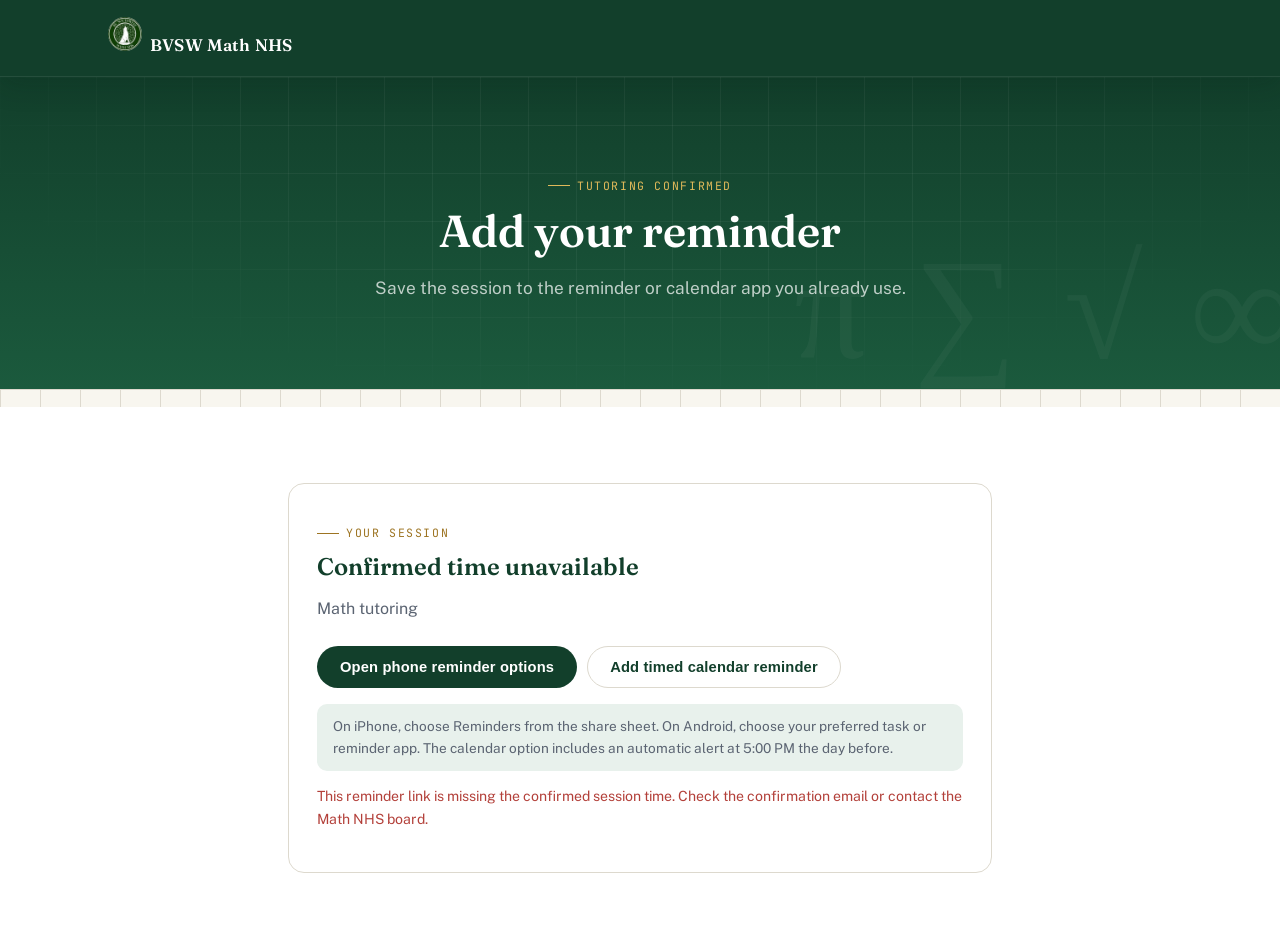
<file: bvsw-math-nhs-site-tutoring-stage2 (2)/bvsw-math-nhs-site/reminder.html>
<!DOCTYPE html>
<html lang="en">
<head>
<meta charset="UTF-8">
<meta name="viewport" content="width=device-width, initial-scale=1.0">
<title>Add Tutoring Reminder — BVSW Math NHS</title>
<meta name="robots" content="noindex, nofollow">
<link rel="preconnect" href="https://fonts.googleapis.com">
<link href="https://fonts.googleapis.com/css2?family=Fraunces:wght@500;600;700&family=Public+Sans:wght@400;500;600;700&family=JetBrains+Mono:wght@400;500&display=swap" rel="stylesheet">
<link rel="stylesheet" href="assets/style.css">
</head>
<body>
<nav class="site-nav">
  <div class="wrap">
    <a class="brand" href="index.html"><img class="brand-logo" src="assets/math-nhs-logo.png" alt=""><span class="name">BVSW Math NHS</span></a>
  </div>
</nav>

<header class="hero" style="padding-bottom:56px;">
  <div class="wrap hero-inner" style="padding-bottom:0;">
    <p class="eyebrow">Tutoring confirmed</p>
    <h1 style="font-size:clamp(2rem,4vw,2.8rem);">Add your reminder</h1>
    <p class="lede">Save the session to the reminder or calendar app you already use.</p>
  </div>
</header>

<div class="ruler"></div>

<section class="bg-white">
  <div class="wrap" style="max-width:760px;">
    <div class="req-box" id="reminderCard">
      <p class="eyebrow">Your session</p>
      <h2 id="reminderWhen">Loading confirmed time…</h2>
      <p id="reminderDetails" style="color:var(--slate);"></p>
      <div style="display:flex;gap:10px;flex-wrap:wrap;margin-top:24px;">
        <button class="btn btn-navy" type="button" id="shareReminder">Open phone reminder options</button>
        <button class="btn btn-outline" type="button" id="downloadReminder">Add timed calendar reminder</button>
      </div>
      <p class="note" id="reminderHelp">On iPhone, choose Reminders from the share sheet. On Android, choose your preferred task or reminder app. The calendar option includes an automatic alert at 5:00 PM the day before.</p>
      <p class="form-msg" id="reminderMsg" role="status"></p>
    </div>
  </div>
</section>

<script>
  const params = new URLSearchParams(location.search);
  const start = new Date(params.get("start") || "");
  const end = new Date(params.get("end") || "");
  const mathClass = (params.get("class") || "Math tutoring").slice(0, 150);
  const topic = (params.get("topic") || "").slice(0, 500);
  const tutor = (params.get("tutor") || "").slice(0, 100);
  const valid = Number.isFinite(start.getTime()) && Number.isFinite(end.getTime()) && end > start;
  const msg = document.getElementById("reminderMsg");

  const when = valid ? new Intl.DateTimeFormat("en-US", {
    timeZone: "America/Chicago", weekday: "long", month: "long", day: "numeric", year: "numeric",
    hour: "numeric", minute: "2-digit", timeZoneName: "short"
  }).format(start) : "Confirmed time unavailable";
  document.getElementById("reminderWhen").textContent = when;
  document.getElementById("reminderDetails").textContent = [mathClass, topic, tutor ? `Tutor: ${tutor}` : ""].filter(Boolean).join(" · ");

  function chicagoParts(value) {
    return Object.fromEntries(new Intl.DateTimeFormat("en-US", {
      timeZone: "America/Chicago", year: "numeric", month: "2-digit", day: "2-digit",
      hour: "2-digit", minute: "2-digit", second: "2-digit", hourCycle: "h23"
    }).formatToParts(value).filter((part) => part.type !== "literal").map((part) => [part.type, part.value]));
  }

  function chicagoWallClockToUtc(year, month, day, hour, minute) {
    const guess = Date.UTC(year, month - 1, day, hour, minute);
    const parts = chicagoParts(new Date(guess));
    const represented = Date.UTC(Number(parts.year), Number(parts.month) - 1, Number(parts.day), Number(parts.hour), Number(parts.minute), Number(parts.second));
    return new Date(guess - (represented - guess));
  }

  function alertTime() {
    const local = chicagoParts(start);
    const previous = new Date(Date.UTC(Number(local.year), Number(local.month) - 1, Number(local.day)));
    previous.setUTCDate(previous.getUTCDate() - 1);
    return chicagoWallClockToUtc(previous.getUTCFullYear(), previous.getUTCMonth() + 1, previous.getUTCDate(), 17, 0);
  }

  const reminderText = valid
    ? `BVSW Math NHS tutoring: ${mathClass} on ${when}. Set the reminder for 5:00 PM the day before.${topic ? ` Topic: ${topic}.` : ""}${tutor ? ` Tutor: ${tutor}.` : ""}`
    : "BVSW Math NHS tutoring reminder";

  document.getElementById("shareReminder").addEventListener("click", async () => {
    if (!valid) return;
    if (navigator.share) {
      try {
        await navigator.share({ title: "BVSW Math NHS tutoring", text: reminderText, url: location.href });
        msg.textContent = "Reminder details shared. Finish saving them in the app you selected.";
        msg.className = "form-msg ok";
      } catch (error) {
        if (error.name !== "AbortError") {
          msg.textContent = "The share menu didn't open. Use the calendar option instead.";
          msg.className = "form-msg err";
        }
      }
      return;
    }
    try {
      await navigator.clipboard.writeText(reminderText);
      msg.textContent = "Reminder details copied. Paste them into your reminder app.";
      msg.className = "form-msg ok";
    } catch {
      msg.textContent = reminderText;
      msg.className = "form-msg";
    }
  });

  const icsUtc = (value) => value.toISOString().replace(/[-:]/g, "").replace(/\.\d{3}Z$/, "Z");
  const icsEscape = (value) => String(value).replace(/\\/g, "\\\\").replace(/\r?\n/g, "\\n").replace(/,/g, "\\,").replace(/;/g, "\\;");
  document.getElementById("downloadReminder").addEventListener("click", () => {
    if (!valid) return;
    const description = [mathClass, topic, tutor ? `Tutor: ${tutor}` : ""].filter(Boolean).join(" — ");
    const ics = [
      "BEGIN:VCALENDAR", "VERSION:2.0", "PRODID:-//BVSW Math NHS//Tutoring//EN", "CALSCALE:GREGORIAN", "METHOD:PUBLISH",
      "BEGIN:VEVENT", `UID:tutoring-${start.getTime()}@bvsw-math-nhs`, `DTSTAMP:${icsUtc(new Date())}`,
      `DTSTART:${icsUtc(start)}`, `DTEND:${icsUtc(end)}`, "SUMMARY:BVSW Math NHS Tutoring", `DESCRIPTION:${icsEscape(description)}`,
      "BEGIN:VALARM", "ACTION:DISPLAY", "DESCRIPTION:Tutoring is tomorrow", `TRIGGER;VALUE=DATE-TIME:${icsUtc(alertTime())}`,
      "END:VALARM", "END:VEVENT", "END:VCALENDAR", ""
    ].join("\r\n");
    const link = document.createElement("a");
    link.href = URL.createObjectURL(new Blob([ics], { type: "text/calendar;charset=utf-8" }));
    link.download = "bvsw-math-nhs-tutoring.ics";
    link.click();
    setTimeout(() => URL.revokeObjectURL(link.href), 1000);
    msg.textContent = "Calendar reminder downloaded. Open it to add the session and its 5:00 PM alert.";
    msg.className = "form-msg ok";
  });

  if (!valid) {
    document.getElementById("shareReminder").disabled = true;
    document.getElementById("downloadReminder").disabled = true;
    msg.textContent = "This reminder link is missing the confirmed session time. Check the confirmation email or contact the Math NHS board.";
    msg.className = "form-msg err";
  }
</script>
</body>
</html>
</file>
<file: bvsw-math-nhs-site-tutoring-stage2 (2)/bvsw-math-nhs-site/assets/style.css>
/* ============================================
   BVSW MATH NHS — Design tokens
   ============================================ */
:root {
  --navy: #123f2b;
  --navy-light: #1b5a3d;
  --navy-pale: #e8f1ec;
  --gold: #dfb95a;
  --gold-dark: #9d7422;
  --cream: #f8f6ef;
  --ink: #1E2126;
  --slate: #5B6472;
  --teal: #2d7252;
  --teal-pale: #e4f1e9;
  --line: #DDD9CE;
  --white: #FFFFFF;

  --font-display: "Fraunces", Georgia, serif;
  --font-body: "Public Sans", -apple-system, BlinkMacSystemFont, sans-serif;
  --font-mono: "JetBrains Mono", ui-monospace, monospace;

  --radius: 10px;
  --shadow: 0 8px 24px rgba(18, 63, 43, 0.08);
  --shadow-lift: 0 20px 54px rgba(7, 42, 27, 0.2);
  --maxw: 1120px;
}

* { box-sizing: border-box; }
html { scroll-behavior: smooth; }

body {
  margin: 0;
  font-family: var(--font-body);
  color: var(--ink);
  background: var(--cream);
  line-height: 1.6;
  -webkit-font-smoothing: antialiased;
}

img { max-width: 100%; display: block; }
a { color: inherit; }

h1, h2, h3, h4 {
  font-family: var(--font-display);
  color: var(--navy);
  line-height: 1.15;
  margin: 0 0 0.5em;
  font-weight: 600;
}

.eyebrow {
  font-family: var(--font-mono);
  font-size: 0.72rem;
  letter-spacing: 0.14em;
  text-transform: uppercase;
  color: var(--gold-dark);
  display: flex;
  align-items: center;
  gap: 0.6em;
  margin-bottom: 0.9em;
}
.eyebrow::before {
  content: "";
  width: 22px;
  height: 1px;
  background: var(--gold-dark);
  display: inline-block;
}

.wrap {
  max-width: var(--maxw);
  margin: 0 auto;
  padding: 0 28px;
}

/* Number-line rule — signature motif: a tick-marked divider,
   standing in for the number line, used between major sections. */
.ruler {
  position: relative;
  height: 18px;
  margin: 0;
  background:
    repeating-linear-gradient(
      to right,
      var(--line) 0, var(--line) 1px,
      transparent 1px, transparent 40px
    );
  border-top: 1px solid var(--line);
  border-bottom: none;
}

/* ============================================
   Nav
   ============================================ */
.site-nav {
  position: sticky;
  top: 0;
  z-index: 100;
  background: var(--navy);
  border-bottom: 1px solid rgba(255,255,255,0.08);
}
.site-nav .wrap {
  display: flex;
  align-items: center;
  justify-content: center;
  position: relative;
  height: 72px;
}
.brand {
  position: absolute;
  left: 28px;
  display: flex;
  align-items: baseline;
  gap: 8px;
  text-decoration: none;
  color: var(--white);
}
.brand-logo { width:34px; height:34px; border-radius:50%; object-fit:cover; flex:0 0 auto; }
.brand .mark {
  font-family: var(--font-mono);
  color: var(--gold);
  font-size: 0.95rem;
}
.brand .name {
  font-family: var(--font-display);
  font-weight: 600;
  font-size: 1.05rem;
  letter-spacing: 0.01em;
}
.nav-links {
  display: flex;
  gap: 2px;
  list-style: none;
  margin: 0;
  padding: 0;
}
.nav-links a {
  display: block;
  padding: 10px 18px;
  text-decoration: none;
  color: rgba(255,255,255,0.75);
  font-size: 0.92rem;
  letter-spacing: 0.01em;
  border-radius: var(--radius);
  transition: color 0.15s ease, background 0.15s ease;
}
.nav-links a:hover { color: var(--white); background: rgba(255,255,255,0.06); }
.nav-links a.active { color: var(--white); }
.nav-links a.active { position: relative; }
.nav-links a.active::after {
  content: "";
  position: absolute;
  left: 18px; right: 18px; bottom: 4px;
  height: 2px;
  background: var(--gold);
}
.nav-toggle { display: none; }

@media (max-width: 860px) {
  .site-nav .wrap { justify-content: flex-start; }
  .nav-toggle {
    display: block;
    position: absolute;
    right: 20px;
    background: none;
    border: 1px solid rgba(255,255,255,0.3);
    color: var(--white);
    padding: 8px 12px;
    border-radius: var(--radius);
    font-family: var(--font-mono);
    font-size: 0.8rem;
  }
  .nav-links {
    position: absolute;
    top: 72px;
    left: 0; right: 0;
    background: var(--navy-light);
    flex-direction: column;
    padding: 8px;
    display: none;
  }
  .nav-links.open { display: flex; }
  .nav-links a { padding: 12px 14px; }
}

/* ============================================
   Hero + slider
   ============================================ */
.hero {
  background: linear-gradient(180deg, var(--navy) 0%, var(--navy-light) 100%);
  color: var(--white);
  padding: 72px 0 0;
  position: relative;
  overflow: hidden;
}
.hero::before {
  /* faint coordinate-grid texture, signature backdrop */
  content: "";
  position: absolute; inset: 0;
  background-image:
    linear-gradient(rgba(255,255,255,0.05) 1px, transparent 1px),
    linear-gradient(90deg, rgba(255,255,255,0.05) 1px, transparent 1px);
  background-size: 48px 48px;
  mask-image: radial-gradient(ellipse at 50% 0%, black 40%, transparent 78%);
  pointer-events: none;
}
.hero-inner {
  position: relative;
  text-align: center;
  padding-bottom: 56px;
}
.hero h1 {
  color: var(--white);
  font-size: clamp(2.3rem, 5vw, 3.6rem);
  max-width: 760px;
  margin: 0 auto 0.4em;
}
.hero p.lede {
  color: rgba(255,255,255,0.72);
  max-width: 560px;
  margin: 0 auto 1.8em;
  font-size: 1.08rem;
}
.hero .eyebrow { justify-content: center; color: var(--gold); }
.hero .eyebrow::before { background: var(--gold); }

.hero-split {
  display: grid;
  grid-template-columns: 1.1fr 1fr;
  gap: 40px;
  align-items: center;
  padding-bottom: 48px;
  text-align: left;
}
.hero-split-text .eyebrow { justify-content: flex-start; color: var(--gold); }
.hero-split-text .eyebrow::before { background: var(--gold); }
.wordmark {
  font-size: clamp(2.6rem, 6vw, 4.2rem);
  color: var(--white);
  letter-spacing: -0.01em;
  margin-bottom: 0.5em;
}
.hero-photo {
  position: relative;
  aspect-ratio: 4 / 3;
  border-radius: 10px;
  overflow: hidden;
  background: linear-gradient(135deg, var(--navy-light), #2a3f70);
  border: 1px solid rgba(255,255,255,0.15);
  box-shadow: var(--shadow-lift);
  display: flex;
  align-items: center;
  justify-content: center;
}
.hero-photo img { width: 100%; height: 100%; object-fit: cover; }
.hero-photo .hero-logo { object-fit:contain; padding:8%; background:linear-gradient(145deg,#fff,#e9f1ec); }
.hero-photo-fallback {
  display: none;
  color: rgba(255,255,255,0.5);
  font-family: var(--font-mono);
  font-size: 0.8rem;
  text-align: center;
  padding: 20px;
}
.hero-photo--empty .hero-photo-fallback { display: block; }
@media (max-width: 820px) {
  .hero-split { grid-template-columns: 1fr; text-align: center; }
  .hero-split-text .eyebrow { justify-content: center; }
  .hero-cta { justify-content: center; }
}

.hero-cta {
  display: inline-flex;
  gap: 12px;
  flex-wrap: wrap;
  justify-content: center;
}
.btn {
  display: inline-flex;
  align-items: center;
  gap: 8px;
  padding: 12px 22px;
  border-radius: var(--radius);
  text-decoration: none;
  font-size: 0.92rem;
  font-weight: 600;
  letter-spacing: 0.01em;
  border: 1px solid transparent;
  cursor: pointer;
  transition: transform 0.15s ease, box-shadow 0.15s ease, background 0.15s ease;
}
.btn:hover { transform: translateY(-1px); }
.btn-gold { background: var(--gold); color: var(--navy); }
.btn-gold:hover { background: #d4b06e; }
.btn-ghost { background: transparent; color: var(--white); border-color: rgba(255,255,255,0.35); }
.btn-ghost:hover { background: rgba(255,255,255,0.08); }
.btn-navy { background: var(--navy); color: var(--white); }
.btn-navy:hover { background: var(--navy-light); }

/* Slider: "Upcoming" — centered card carousel embedded in hero */
.slider {
  position: relative;
  max-width: 820px;
  margin: 0 auto;
  padding: 0 28px;
}
.slider-track {
  position: relative;
  background: var(--white);
  border-radius: 10px;
  box-shadow: var(--shadow-lift);
  overflow: hidden;
}
.slide {
  display: none;
  padding: 30px 36px;
  text-align: left;
  color: var(--ink);
  align-items: center;
  gap: 24px;
}
.slide.active { display: flex; }
.slide .tag {
  font-family: var(--font-mono);
  font-size: 0.68rem;
  letter-spacing: 0.1em;
  text-transform: uppercase;
  color: var(--teal);
  background: var(--teal-pale);
  padding: 4px 9px;
  border-radius: 3px;
  white-space: nowrap;
}
.slide .body h3 { margin: 0.3em 0 0.2em; font-size: 1.2rem; }
.slide .body p { margin: 0; color: var(--slate); font-size: 0.95rem; }
.slider-dots {
  display: flex;
  justify-content: center;
  gap: 7px;
  padding: 14px 0 22px;
}
.slider-dots button {
  width: 7px; height: 7px;
  border-radius: 50%;
  border: none;
  background: rgba(255,255,255,0.3);
  cursor: pointer;
  padding: 0;
}
.slider-dots button.active { background: var(--gold); width: 20px; border-radius: 4px; }

@media (max-width: 620px) {
  .slide { flex-direction: column; align-items: flex-start; padding: 24px; }
}

/* ============================================
   Sections
   ============================================ */
section { padding: 76px 0; }
.section-head { max-width: 640px; margin-bottom: 44px; }
.section-head.center { margin-left: auto; margin-right: auto; text-align: center; }
.section-head p { color: var(--slate); font-size: 1.02rem; }

.bg-navy { background: var(--navy); color: var(--white); }
.bg-navy h2, .bg-navy h3 { color: var(--white); }
.bg-navy .section-head p { color: rgba(255,255,255,0.65); }
.bg-white { background: var(--white); }
.bg-pale { background: var(--navy-pale); }

/* Grid of cards */
.grid {
  display: grid;
  gap: 22px;
}
.grid-3 { grid-template-columns: repeat(3, 1fr); }
.grid-2 { grid-template-columns: repeat(2, 1fr); }
@media (max-width: 900px) {
  .grid-3 { grid-template-columns: 1fr 1fr; }
}
@media (max-width: 640px) {
  .grid-3, .grid-2 { grid-template-columns: 1fr; }
}

.card {
  background: var(--white);
  border: 1px solid var(--line);
  border-radius: var(--radius);
  padding: 26px;
  box-shadow: var(--shadow);
}
.card h3 { font-size: 1.1rem; margin-bottom: 0.35em; }
.card p { color: var(--slate); font-size: 0.94rem; margin: 0; }
.card .num {
  font-family: var(--font-mono);
  color: var(--gold-dark);
  font-size: 0.85rem;
  margin-bottom: 10px;
  display: block;
}

/* Points opportunity table */
.points-table {
  width: 100%;
  border-collapse: collapse;
  background: var(--white);
  border-radius: var(--radius);
  overflow: hidden;
  box-shadow: var(--shadow);
}
.points-table th, .points-table td {
  text-align: left;
  padding: 14px 20px;
  border-bottom: 1px solid var(--line);
  font-size: 0.95rem;
}
.points-table th {
  font-family: var(--font-mono);
  font-size: 0.7rem;
  letter-spacing: 0.08em;
  text-transform: uppercase;
  color: var(--slate);
  background: var(--navy-pale);
}
.points-table td.pts {
  font-family: var(--font-mono);
  color: var(--teal);
  font-weight: 600;
  white-space: nowrap;
}
.points-table tr:last-child td { border-bottom: none; }
.points-table tr:hover td { background: #FAFAF6; }

/* Officers list */
.officers {
  display: grid;
  grid-template-columns: repeat(3, 1fr);
  gap: 16px;
}
@media (max-width: 700px) { .officers { grid-template-columns: 1fr 1fr; } }
.officer {
  background: var(--white);
  border: 1px solid var(--line);
  border-radius: var(--radius);
  padding: 18px;
}
.officer .role {
  font-family: var(--font-mono);
  font-size: 0.68rem;
  letter-spacing: 0.08em;
  text-transform: uppercase;
  color: var(--gold-dark);
  display: block;
  margin-bottom: 4px;
}
.officer .name { font-weight: 600; }
.board-empty { grid-column:1 / -1; max-width:620px; }

/* Embeds */
.embed-frame {
  border: 1px solid var(--line);
  border-radius: var(--radius);
  overflow: hidden;
  box-shadow: var(--shadow);
  background: var(--white);
}
.embed-frame iframe { display: block; width: 100%; border: 0; }

/* Info panel (Remind / socials / signup) */
.info-panel {
  display: flex;
  align-items: center;
  gap: 16px;
  background: var(--white);
  border: 1px solid var(--line);
  border-left: 3px solid var(--gold);
  border-radius: var(--radius);
  padding: 18px 22px;
}
.info-panel .icon {
  font-family: var(--font-mono);
  font-size: 1.3rem;
  color: var(--gold-dark);
}
.info-panel h4 { margin: 0 0 2px; font-size: 1rem; color: var(--navy); }
.info-panel p { margin: 0; color: var(--slate); font-size: 0.9rem; }
.info-panel a.link { color: var(--teal); font-weight: 600; text-decoration: none; }
.info-panel a.link:hover { text-decoration: underline; }

/* Social grid placeholder */
.social-grid {
  display: grid;
  grid-template-columns: repeat(4, 1fr);
  gap: 10px;
}
@media (max-width: 700px) { .social-grid { grid-template-columns: repeat(2, 1fr); } }
.social-tile {
  aspect-ratio: 1;
  background: var(--navy-pale);
  border-radius: var(--radius);
  display: flex;
  align-items: center;
  justify-content: center;
  color: var(--slate);
  font-family: var(--font-mono);
  font-size: 0.72rem;
  text-align: center;
  padding: 10px;
}

/* Requirement box (posters) */
.req-box {
  background: var(--white);
  border: 1px solid var(--line);
  border-radius: var(--radius);
  padding: 28px;
}
.req-box ul { margin: 0.6em 0 0; padding-left: 1.2em; color: var(--slate); }
.req-box li { margin-bottom: 0.4em; }
.due {
  display: inline-block;
  margin-top: 16px;
  font-family: var(--font-mono);
  font-size: 0.8rem;
  color: var(--teal);
  background: var(--teal-pale);
  padding: 5px 12px;
  border-radius: 3px;
}

/* Footer / contact */
footer {
  background: var(--navy);
  color: rgba(255,255,255,0.7);
  padding: 64px 0 28px;
}
footer h3 { color: var(--white); }
.footer-grid {
  display: grid;
  grid-template-columns: 1.3fr 1fr;
  gap: 48px;
  margin-bottom: 40px;
}
@media (max-width: 700px) { .footer-grid { grid-template-columns: 1fr; } }
.footer-grid form { display: grid; gap: 12px; max-width: 420px; }
.footer-grid input, .footer-grid textarea {
  background: rgba(255,255,255,0.06);
  border: 1px solid rgba(255,255,255,0.18);
  border-radius: var(--radius);
  padding: 11px 14px;
  color: var(--white);
  font-family: var(--font-body);
  font-size: 0.92rem;
}
.footer-grid textarea { min-height: 90px; resize: vertical; }
.footer-grid ::placeholder { color: rgba(255,255,255,0.4); }
.footer-bottom {
  display: flex;
  justify-content: space-between;
  align-items: center;
  padding-top: 24px;
  border-top: 1px solid rgba(255,255,255,0.12);
  font-size: 0.82rem;
  flex-wrap: wrap;
  gap: 10px;
}
.footer-bottom a.qr-link {
  color: rgba(255,255,255,0.35);
  text-decoration: none;
  font-family: var(--font-mono);
  font-size: 0.72rem;
}
.footer-bottom a.qr-link:hover { color: rgba(255,255,255,0.6); }

/* About teaser (home page) */
.teaser {
  background: var(--white);
  border: 1px solid var(--line);
  border-radius: 8px;
  padding: 40px;
  display: flex;
  align-items: center;
  justify-content: space-between;
  gap: 24px;
  flex-wrap: wrap;
}
.teaser h3 { margin-bottom: 6px; font-size: 1.4rem; }
.teaser p { color: var(--slate); margin: 0; max-width: 460px; }

/* About page mission */
.mission-block { max-width: 680px; }
.mission-block p { color: var(--slate); font-size: 1.05rem; }
.why-list { list-style: none; padding: 0; margin: 0; display: grid; gap: 14px; }
.why-list li {
  background: var(--white);
  border: 1px solid var(--line);
  border-left: 3px solid var(--teal);
  border-radius: var(--radius);
  padding: 16px 20px;
  color: var(--ink);
}
.why-list li strong { color: var(--navy); display: block; margin-bottom: 2px; }

/* Tutoring request form */
.tutor-form {
  background: var(--white);
  border: 1px solid var(--line);
  border-radius: var(--radius);
  padding: 26px;
  display: grid;
  gap: 12px;
  max-width: 440px;
}
.tutor-form label { font-size: 0.82rem; color: var(--slate); font-family: var(--font-mono); }
.tutor-form input, .tutor-form select {
  padding: 11px 13px;
  border: 1px solid var(--line);
  border-radius: var(--radius);
  font-family: var(--font-body);
  font-size: 0.95rem;
}
.form-msg { font-size: 0.88rem; margin-top: 4px; }
.form-msg.ok { color: var(--teal); }
.form-msg.err { color: #B3403A; }

/* Passcode gate (qr.html) */
.gate {
  max-width: 380px;
  margin: 100px auto;
  background: var(--white);
  border: 1px solid var(--line);
  border-radius: var(--radius);
  padding: 34px;
  text-align: center;
  box-shadow: var(--shadow);
}
.gate input {
  width: 100%;
  padding: 12px 14px;
  border: 1px solid var(--line);
  border-radius: var(--radius);
  font-family: var(--font-mono);
  font-size: 1rem;
  text-align: center;
  letter-spacing: 0.3em;
  margin: 18px 0 10px;
}
.gate .error { color: #B3403A; font-size: 0.85rem; min-height: 1.2em; }
.qr-admin { max-width: 900px; margin: 60px auto; padding: 0 18px; text-align: center; }
.qr-admin .current {
  width: 220px; height: 220px;
  margin: 20px auto;
  border: 1px solid var(--line);
  border-radius: var(--radius);
  display: flex; align-items: center; justify-content: center;
  background: var(--white);
  color: var(--slate);
  font-family: var(--font-mono);
  font-size: 0.8rem;
  overflow: hidden;
}
.qr-admin .current img { width: 100%; height: 100%; object-fit: contain; }

.lockout {
  max-width: 380px;
  margin: 100px auto;
  background: #FBEAE8;
  border: 1px solid #E3B3AE;
  border-radius: var(--radius);
  padding: 30px;
  text-align: center;
  color: #7A2C27;
}
.lockout .num { color: #7A2C27; font-family: var(--font-mono); font-size: 1.4rem; display:block; margin: 10px 0; }

.note {
  font-size: 0.85rem;
  color: var(--slate);
  background: var(--navy-pale);
  border-radius: var(--radius);
  padding: 12px 16px;
  margin-top: 16px;
}

/* Tutoring calendar */
.tutoring-calendar { border:1px solid var(--line); border-radius:6px; background:var(--white); overflow:hidden; }
.tutoring-calendar-head { display:grid; grid-template-columns:auto 1fr auto; gap:16px; align-items:center; padding:16px; border-bottom:1px solid var(--line); text-align:center; }
.tutoring-calendar-grid { display:grid; grid-template-columns:repeat(7,minmax(0,1fr)); }
.tutoring-calendar-weekdays { background:var(--pale); border-bottom:1px solid var(--line); }
.tutoring-calendar-weekdays span { padding:9px 6px; text-align:center; font-size:.75rem; font-weight:700; color:var(--slate); }
.tutoring-calendar-day { min-height:108px; padding:8px; border-right:1px solid var(--line); border-bottom:1px solid var(--line); overflow:hidden; }
.tutoring-calendar-day:nth-child(7n) { border-right:0; }
.tutoring-calendar-day.is-empty { background:var(--pale); opacity:.55; }
.tutoring-calendar-date { display:block; margin-bottom:7px; font-size:.8rem; }
.tutoring-calendar-session { margin-top:5px; padding:5px 6px; border-radius:3px; background:var(--cream); font-size:.7rem; line-height:1.25; overflow-wrap:anywhere; }
@media (max-width:700px) {
  .tutoring-calendar-weekdays span { font-size:.65rem; }
  .tutoring-calendar-day { min-height:72px; padding:5px; }
  .tutoring-calendar-session { font-size:.62rem; padding:4px; }
}


/* Officer tutoring workflow */
.portal-tutoring { text-align:left; }
.portal-tutoring > h2, .portal-tutoring > .eyebrow { text-align:center; }
.portal-request-list { display:grid; gap:16px; margin-top:18px; }
.portal-request-card { background:var(--white); border:1px solid var(--line); border-radius:var(--radius); padding:20px; text-align:left; box-shadow:0 2px 10px rgba(15,39,66,.04); }
.portal-request-top { display:flex; justify-content:space-between; gap:18px; align-items:flex-start; }
.portal-request-top h3 { margin:6px 0 3px; font-size:1.2rem; }
.portal-request-top p { margin:0; color:var(--slate); font-size:.88rem; }
.portal-request-id { font-family:var(--font-mono); color:var(--slate); font-size:.75rem; }
.portal-status { display:inline-block; font-size:.7rem; font-weight:700; text-transform:uppercase; letter-spacing:.08em; padding:4px 8px; border-radius:999px; background:var(--pale); color:var(--slate); }
.portal-status.pending { background:#FFF6DC; color:#7A5A00; }
.portal-status.confirmed { background:var(--teal-pale); color:var(--teal); }
.portal-request-details { display:grid; grid-template-columns:repeat(3,minmax(0,1fr)); gap:12px; margin:16px 0; padding:14px; background:var(--pale); border-radius:var(--radius); }
.portal-request-details p { margin:0; color:var(--slate); font-size:.82rem; overflow-wrap:anywhere; }
.portal-request-details strong { color:var(--navy); }
.portal-request-fields { display:grid; grid-template-columns:repeat(2,minmax(0,1fr)); gap:12px; }
.portal-request-fields label { display:grid; gap:6px; font-family:var(--font-mono); font-size:.74rem; color:var(--slate); }
.portal-request-fields label span { font-family:var(--font-body); font-weight:400; }
.portal-request-fields input, .portal-request-fields select { width:100%; padding:10px 11px; border:1px solid var(--line); border-radius:var(--radius); font:inherit; font-family:var(--font-body); background:var(--white); color:var(--ink); }
.portal-request-actions { display:flex; gap:8px; flex-wrap:wrap; margin-top:16px; }
.portal-email-state { color:var(--slate); font-size:.75rem; margin:8px 0 0; }
.portal-messages { text-align:left; }
.portal-messages > h2, .portal-messages > .eyebrow { text-align:center; }
.portal-message-list { display:grid; gap:14px; margin-top:18px; }
.portal-message-card { background:var(--white); border:1px solid var(--line); border-radius:var(--radius); padding:20px; text-align:left; box-shadow:0 2px 10px rgba(15,39,66,.04); }
.portal-message-card h3 { margin:6px 0 3px; }
.portal-message-card a { color:var(--teal); }
.portal-message-body { white-space:pre-wrap; overflow-wrap:anywhere; color:var(--ink); line-height:1.55; padding:14px; background:var(--pale); border-radius:var(--radius); }
.portal-message-source { color:var(--slate); font-size:.76rem; font-family:var(--font-mono); }
.portal-status.read { background:var(--pale); color:var(--slate); }
.contact-form-msg { margin:0; }
@media (max-width:700px) {
  .portal-request-details, .portal-request-fields { grid-template-columns:1fr; }
  .qr-admin { margin-top:32px; }
}

/* 2026 publish-ready refresh */
.site-nav { box-shadow:0 8px 28px rgba(6,34,22,.18); }
.site-nav .wrap { height:76px; }
.nav-links a { border-radius:999px; }
.hero { padding-top:88px; }
.hero::after { content:"π  ∑  √  ∞"; position:absolute; right:-24px; bottom:-32px; font-family:var(--font-display); font-size:clamp(4rem,12vw,9rem); color:rgba(255,255,255,.035); letter-spacing:.08em; pointer-events:none; }
.hero > * { position:relative; z-index:1; }
.hero-split { gap:64px; }
.hero-photo { border-radius:24px; }
.card, .info-panel, .req-box, .embed-frame, .teaser { border-radius:16px; }
.card { transition:transform .2s ease,box-shadow .2s ease; }
.card:hover { transform:translateY(-3px); box-shadow:var(--shadow-lift); }
.btn { border-radius:999px; padding:12px 22px; }
.btn-outline { border-color:var(--line); background:var(--white); color:var(--navy); }
.btn-outline:hover { background:var(--navy-pale); }
.section-action { margin-top:28px; }

.event-grid { display:grid; grid-template-columns:repeat(2,minmax(0,1fr)); gap:24px; }
.event-card { background:var(--white); border:1px solid rgba(18,63,43,.12); border-radius:20px; overflow:hidden; box-shadow:var(--shadow); min-width:0; transition:transform .22s ease,box-shadow .22s ease; }
.event-card:hover { transform:translateY(-4px); box-shadow:var(--shadow-lift); }
.event-card-wide { grid-column:1/-1; display:grid; grid-template-columns:1.15fr 1fr; }
.event-media,.media-carousel { position:relative; aspect-ratio:4/3; overflow:hidden; background:var(--navy-pale); }
.event-card-wide .event-media { aspect-ratio:auto; min-height:380px; }
.event-media img,.media-slide img { width:100%; height:100%; object-fit:cover; }
.event-copy { padding:28px; }
.event-card-wide .event-copy { align-self:center; padding:42px; }
.event-copy h3 { font-size:clamp(1.3rem,2.4vw,1.85rem); margin:.3rem 0 .6rem; }
.event-copy p { margin:0; color:var(--slate); }
.event-kicker { font-family:var(--font-mono); font-size:.68rem; text-transform:uppercase; letter-spacing:.12em; color:var(--gold-dark); }
.event-card-text { min-height:250px; display:flex; background:linear-gradient(145deg,#fff,var(--navy-pale)); }
.event-card-text .event-copy { align-self:center; }
.text-link { display:inline-block; margin-top:16px; color:var(--teal); font-weight:700; text-decoration:none; }
.media-slide { position:absolute; inset:0; opacity:0; transition:opacity .65s ease; }
.media-slide.active { opacity:1; }
.media-dots { position:absolute; left:0; right:0; bottom:14px; display:flex; justify-content:center; gap:7px; z-index:2; }
.media-dots button { width:8px; height:8px; border:0; border-radius:50%; padding:0; background:rgba(255,255,255,.55); box-shadow:0 1px 5px rgba(0,0,0,.25); cursor:pointer; }
.media-dots button.active { width:24px; border-radius:999px; background:var(--gold); }

.social-grid { grid-template-columns:repeat(2,minmax(0,1fr)); gap:22px; }
.social-tile { aspect-ratio:auto; display:grid; grid-template-columns:160px 1fr; padding:0; text-align:left; overflow:hidden; background:var(--white); border:1px solid var(--line); border-radius:16px; box-shadow:var(--shadow); }
.social-tile img { width:100%; height:100%; min-height:170px; object-fit:cover; }
.social-tile .social-tile-mark { display:grid; place-items:center; width:100%; height:100%; min-height:170px; padding:0; background:linear-gradient(145deg,var(--navy),var(--navy-light)); color:var(--gold); font-family:var(--font-display); font-size:2.4rem; }
.social-tile div { padding:22px; align-self:center; }
.social-tile h3 { font-size:1.05rem; margin-bottom:7px; }
.social-tile p { font-family:var(--font-body); font-size:.85rem; line-height:1.55; margin:0; color:var(--slate); }
.instagram-widget { min-height:420px; width:100%; overflow:hidden; border-radius:18px; }
.instagram-widget iframe { width:100%!important; max-width:100%!important; border:0!important; }

.tutoring-intro { max-width:820px; }
.tutoring-process { background:linear-gradient(145deg,#fff,var(--navy-pale)); }
.tutoring-request-section { margin-top:48px; }
.tutor-form { max-width:none; grid-template-columns:repeat(2,minmax(0,1fr)); gap:18px 20px; padding:30px; border-radius:18px; box-shadow:var(--shadow); }
.tutor-form .form-field { display:grid; gap:7px; min-width:0; }
.tutor-form .form-field span { font-size:.78rem; color:var(--slate); font-family:var(--font-mono); }
.tutor-form .form-field em { font-family:var(--font-body); font-style:normal; }
.tutor-form .form-field-wide,.tutor-form .form-actions { grid-column:1/-1; }
.tutor-form input,.tutor-form select { width:100%; min-height:46px; background:#fff; }
.tutor-form input:focus,.tutor-form select:focus,.footer-grid input:focus,.footer-grid textarea:focus { outline:3px solid rgba(223,185,90,.35); border-color:var(--gold-dark); }
.tutor-form small { color:var(--teal); font-size:.74rem; }
.form-actions { display:flex; gap:18px; align-items:center; flex-wrap:wrap; }
.form-actions .form-msg { margin:0; }

@media (max-width:820px) {
  .event-grid { grid-template-columns:1fr; }
  .event-card-wide { grid-column:auto; grid-template-columns:1fr; }
  .event-card-wide .event-media { min-height:0; aspect-ratio:4/3; }
  .event-card-wide .event-copy { padding:28px; }
  .social-tile { grid-template-columns:130px 1fr; }
}
@media (max-width:620px) {
  .wrap { padding-left:20px; padding-right:20px; }
  section { padding:58px 0; }
  .brand { left:20px; }
  .brand .name { font-size:.96rem; }
  .brand-logo { width:30px; height:30px; }
  .hero { padding-top:64px; }
  .hero-split { gap:34px; }
  .tutor-form { grid-template-columns:1fr; padding:22px; }
  .tutor-form .form-field-wide,.tutor-form .form-actions { grid-column:auto; }
  .social-grid { grid-template-columns:1fr; }
  .social-tile { grid-template-columns:110px 1fr; }
  .social-tile div { padding:16px; }
  .social-tile img { min-height:150px; }
}

@media (prefers-reduced-motion:reduce) {
  *,*::before,*::after { scroll-behavior:auto!important; transition-duration:.01ms!important; animation-duration:.01ms!important; }
}
</file>
